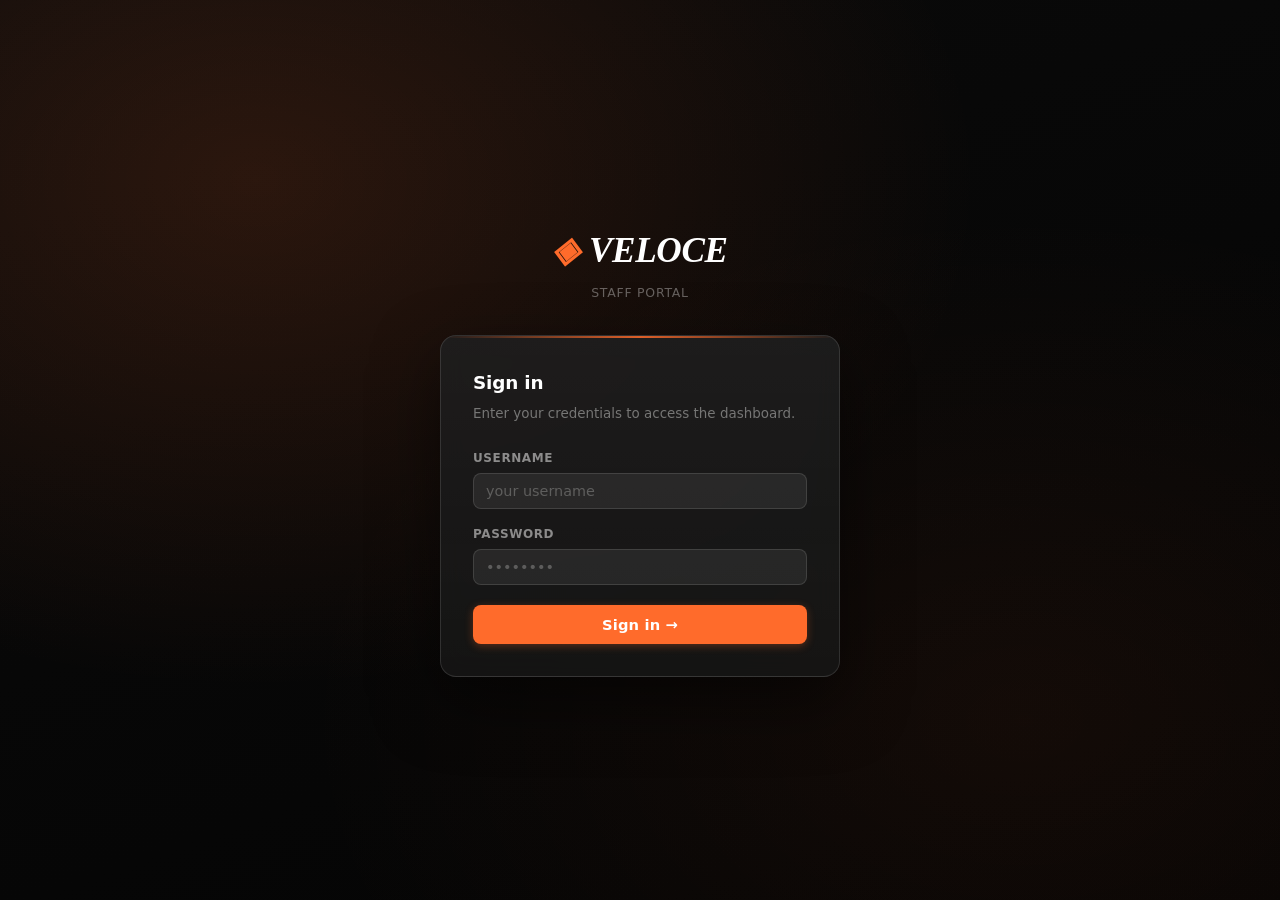
<file: src/main/webapp/login.html>
<!DOCTYPE html>
<html lang="en">
<head>
  <meta charset="UTF-8" />
  <meta name="viewport" content="width=device-width, initial-scale=1.0" />
  <title>Login — VELOCE</title>
  <link rel="stylesheet" href="css/style.css" />
</head>
<body class="login-page">

<div class="login-wrap">

  <div class="login-logo">
    <div class="login-logo-mark">VELOCE</div>
    <p>Staff Portal</p>
  </div>

  <div class="login-card">
    <h2>Sign in</h2>
    <p>Enter your credentials to access the dashboard.</p>

    <div id="error-msg" class="error-msg" style="display:none;margin-bottom:16px;">
      Invalid username or password. Please try again.
    </div>

    <form class="login-form" method="post" action="/api/login">
      <div class="form-group">
        <label for="username">Username</label>
        <input type="text" id="username" name="username" placeholder="your username" autocomplete="username" required />
      </div>
      <div class="form-group">
        <label for="password">Password</label>
        <input type="password" id="password" name="password" placeholder="••••••••" autocomplete="current-password" required />
      </div>
      <button type="submit" class="btn btn-primary">Sign in →</button>
    </form>
  </div>

</div>

<script>
  if (new URLSearchParams(location.search).get("error")) {
    document.getElementById("error-msg").style.display = "block";
  }
</script>

</body>
</html>
</file>
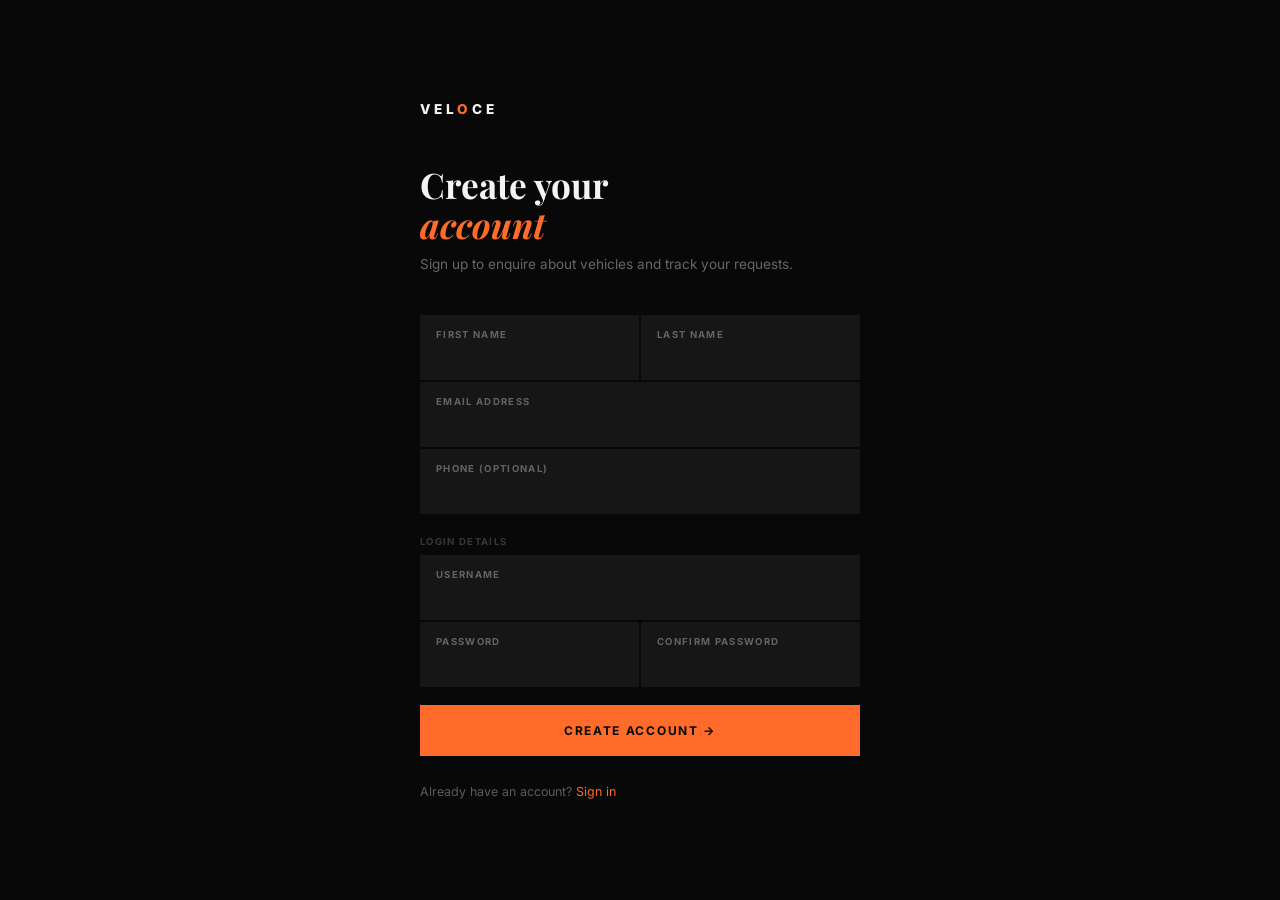
<file: src/main/webapp/signup.html>
<!DOCTYPE html>
<html lang="en">
<head>
  <meta charset="UTF-8" />
  <meta name="viewport" content="width=device-width, initial-scale=1.0" />
  <title>Create Account — VELOCE</title>
  <link rel="preconnect" href="https://fonts.googleapis.com" />
  <link rel="preconnect" href="https://fonts.gstatic.com" crossorigin />
  <link rel="stylesheet" href="https://fonts.googleapis.com/css2?family=Inter:wght@300;400;500;600;700;800;900&family=Playfair+Display:ital,wght@0,700;0,900;1,700&display=swap" />
  <style>
    :root {
      --v-orange:     #FF6B2B;
      --v-orange-dim: rgba(255,107,43,.15);
      --v-black:      #080808;
      --v-dark:       #111111;
      --v-white:      #F5F4F0;
    }

    *, *::before, *::after { box-sizing: border-box; margin: 0; padding: 0; }

    body {
      background: var(--v-black);
      color: var(--v-white);
      font-family: 'Inter', sans-serif;
      min-height: 100vh;
      display: flex;
      align-items: stretch;
    }

    /* ── SPLIT LAYOUT ── */
    .su-panel {
      flex: 1;
      display: flex;
      flex-direction: column;
      align-items: center;
      justify-content: center;
      padding: 60px 40px;
      max-width: 520px;
      margin: 0 auto;
    }

    /* ── LOGO ── */
    .su-logo {
      font-family: 'Inter', sans-serif;
      font-size: .85rem;
      font-weight: 800;
      letter-spacing: .28em;
      text-transform: uppercase;
      color: var(--v-white);
      text-decoration: none;
      margin-bottom: 48px;
      align-self: flex-start;
    }
    .su-logo span { color: var(--v-orange); }

    /* ── HEADING ── */
    .su-heading {
      font-family: 'Playfair Display', serif;
      font-size: 2.2rem;
      font-weight: 700;
      line-height: 1.15;
      margin-bottom: 8px;
      align-self: flex-start;
    }
    .su-heading em { font-style: italic; color: var(--v-orange); }

    .su-sub {
      font-size: .85rem;
      color: rgba(245,244,240,.4);
      margin-bottom: 40px;
      align-self: flex-start;
      line-height: 1.55;
    }

    /* ── FORM ── */
    .su-form {
      width: 100%;
      display: flex;
      flex-direction: column;
      gap: 0;
    }

    .su-row {
      display: grid;
      grid-template-columns: 1fr 1fr;
      gap: 0 2px;
    }

    .su-field {
      display: flex;
      flex-direction: column;
      margin-bottom: 2px;
    }

    .su-field label {
      font-size: .6rem;
      font-weight: 700;
      letter-spacing: .14em;
      text-transform: uppercase;
      color: rgba(245,244,240,.35);
      padding: 14px 16px 0;
      background: #161616;
    }

    .su-field input {
      font-family: 'Inter', sans-serif;
      font-size: .9rem;
      font-weight: 400;
      color: var(--v-white);
      background: #161616;
      border: none;
      border-bottom: 1px solid transparent;
      padding: 8px 16px 14px;
      outline: none;
      transition: border-color 150ms, background 150ms;
      width: 100%;
    }
    .su-field input:focus {
      background: #1c1c1c;
      border-bottom-color: var(--v-orange);
    }
    .su-field input::placeholder { color: rgba(245,244,240,.2); }

    .su-divider-label {
      font-size: .6rem;
      font-weight: 700;
      letter-spacing: .14em;
      text-transform: uppercase;
      color: rgba(245,244,240,.2);
      padding: 20px 0 8px;
    }

    /* ── SUBMIT ── */
    .su-submit {
      font-family: 'Inter', sans-serif;
      font-size: .75rem;
      font-weight: 700;
      letter-spacing: .14em;
      text-transform: uppercase;
      color: var(--v-black);
      background: var(--v-orange);
      border: none;
      padding: 18px;
      cursor: pointer;
      margin-top: 16px;
      transition: opacity 200ms;
      width: 100%;
    }
    .su-submit:hover { opacity: .88; }
    .su-submit:disabled { opacity: .4; cursor: not-allowed; }

    /* ── ERROR / SUCCESS ── */
    .su-error {
      font-size: .78rem;
      color: #ff6b6b;
      margin-top: 12px;
      display: none;
    }
    .su-error.show { display: block; }

    /* ── LOGIN LINK ── */
    .su-login-link {
      margin-top: 28px;
      font-size: .78rem;
      color: rgba(245,244,240,.35);
      align-self: flex-start;
    }
    .su-login-link a {
      color: var(--v-orange);
      text-decoration: none;
    }
    .su-login-link a:hover { text-decoration: underline; }

    @media (max-width: 480px) {
      .su-row { grid-template-columns: 1fr; }
      .su-panel { padding: 40px 24px; }
    }
  </style>
</head>
<body>

<div class="su-panel">
  <a href="index.html" class="su-logo">VEL<span>O</span>CE</a>

  <h1 class="su-heading">Create your<br><em>account</em></h1>
  <p class="su-sub">Sign up to enquire about vehicles and track your requests.</p>

  <form class="su-form" id="su-form" novalidate>
    <div class="su-row">
      <div class="su-field">
        <label for="su-first">First Name</label>
        <input type="text" id="su-first" name="firstName" autocomplete="given-name" required />
      </div>
      <div class="su-field">
        <label for="su-last">Last Name</label>
        <input type="text" id="su-last" name="lastName" autocomplete="family-name" required />
      </div>
    </div>

    <div class="su-field">
      <label for="su-email">Email Address</label>
      <input type="email" id="su-email" name="email" autocomplete="email" required />
    </div>

    <div class="su-field">
      <label for="su-phone">Phone (optional)</label>
      <input type="tel" id="su-phone" name="phone" autocomplete="tel" />
    </div>

    <div class="su-divider-label">Login details</div>

    <div class="su-field">
      <label for="su-username">Username</label>
      <input type="text" id="su-username" name="username" autocomplete="username" required />
    </div>

    <div class="su-row">
      <div class="su-field">
        <label for="su-pass">Password</label>
        <input type="password" id="su-pass" name="password" autocomplete="new-password" required />
      </div>
      <div class="su-field">
        <label for="su-pass2">Confirm Password</label>
        <input type="password" id="su-pass2" name="confirmPassword" autocomplete="new-password" required />
      </div>
    </div>

    <div class="su-error" id="su-error"></div>
    <button type="submit" class="su-submit" id="su-btn">Create Account →</button>
  </form>

  <p class="su-login-link">Already have an account? <a href="login.html">Sign in</a></p>
</div>

<script>
  const params = new URLSearchParams(location.search);
  const returnUrl = params.get('return') || 'cars.html';

  const form    = document.getElementById('su-form');
  const btn     = document.getElementById('su-btn');
  const errBox  = document.getElementById('su-error');

  function showError(msg) {
    errBox.textContent = msg;
    errBox.classList.add('show');
  }

  form.addEventListener('submit', async e => {
    e.preventDefault();
    errBox.classList.remove('show');

    const firstName = document.getElementById('su-first').value.trim();
    const lastName  = document.getElementById('su-last').value.trim();
    const email     = document.getElementById('su-email').value.trim();
    const phone     = document.getElementById('su-phone').value.trim();
    const username  = document.getElementById('su-username').value.trim();
    const password  = document.getElementById('su-pass').value;
    const confirm   = document.getElementById('su-pass2').value;

    if (!firstName || !lastName || !email || !username || !password) {
      showError('Please fill in all required fields.');
      return;
    }
    if (password !== confirm) {
      showError('Passwords do not match.');
      return;
    }
    if (password.length < 6) {
      showError('Password must be at least 6 characters.');
      return;
    }

    btn.disabled = true;
    btn.textContent = 'Creating…';

    try {
      const res = await fetch('/api/register', {
        method: 'POST',
        headers: {'Content-Type': 'application/json'},
        body: JSON.stringify({firstName, lastName, email, phone, username, password})
      });
      const data = await res.json();
      if (res.ok) {
        window.location.href = returnUrl;
      } else {
        showError(data.error || 'Registration failed. Please try again.');
        btn.disabled = false;
        btn.textContent = 'Create Account →';
      }
    } catch {
      showError('Network error. Please try again.');
      btn.disabled = false;
      btn.textContent = 'Create Account →';
    }
  });
</script>
</body>
</html>
</file>
<file: src/main/webapp/css/style.css>
html { scroll-behavior: smooth; }

@import url('https://fonts.googleapis.com/css2?family=Inter:wght@300;400;500;600;700;800;900&family=Playfair+Display:ital,wght@0,700;0,900;1,700&display=swap');

*, *::before, *::after { box-sizing: border-box; margin: 0; padding: 0; }

:root {
  /* VELOCE brand */
  --v-orange:     #FF6B2B;
  --v-orange-dim: rgba(255,107,43,0.12);
  --v-black:      #080808;
  --v-white:      #F5F4F0;

  /* Brand palette */
  --navy:      #080808;
  --navy-2:    #111111;
  --navy-3:    #1a1a1a;
  --accent:    #FF6B2B;
  --accent-2:  #e85a1e;
  --accent-glow: rgba(255,107,43,0.20);

  /* Surface */
  --bg:        #0c0c0c;
  --surface:   #141414;
  --surface-2: #1a1a1a;
  --border:    rgba(255,255,255,0.08);
  --border-2:  rgba(255,255,255,0.14);

  /* Text */
  --text:      #F5F4F0;
  --text-2:    rgba(245,244,240,0.7);
  --muted:     rgba(245,244,240,0.38);
  --muted-2:   rgba(245,244,240,0.22);

  /* Status */
  --green:     #34d399;
  --green-bg:  rgba(52,211,153,.12);
  --red:       #f87171;
  --red-bg:    rgba(248,113,113,.12);
  --amber:     #fbbf24;
  --amber-bg:  rgba(251,191,36,.12);

  /* Geometry */
  --radius:    8px;
  --radius-lg: 12px;
  --radius-xl: 16px;

  /* Shadow system */
  --shadow-sm: 0 1px 3px rgba(0,0,0,.4), 0 1px 2px rgba(0,0,0,.3);
  --shadow:    0 4px 12px rgba(0,0,0,.5), 0 1px 3px rgba(0,0,0,.4);
  --shadow-md: 0 8px 24px rgba(0,0,0,.55), 0 2px 6px rgba(0,0,0,.4);
  --shadow-lg: 0 20px 48px rgba(0,0,0,.7), 0 4px 12px rgba(0,0,0,.5);

  /* Motion */
  --ease:      cubic-bezier(0.16, 1, 0.3, 1);
  --dur-fast:  140ms;
  --dur:       220ms;
}

/* ── Base ── */
body {
  font-family: 'Inter', 'Segoe UI', system-ui, sans-serif;
  background:
    radial-gradient(circle at 18% 0%, rgba(255,107,43,.08), transparent 28%),
    linear-gradient(180deg, #0d0d0d 0%, var(--bg) 44%, #070707 100%);
  color: var(--text);
  font-size: 14px;
  line-height: 1.6;
  -webkit-font-smoothing: antialiased;
  color-scheme: dark;
}

.font-playfair { font-family: 'Playfair Display', Georgia, serif; }

a { color: inherit; text-decoration: none; }

::selection {
  background: rgba(255,107,43,.35);
  color: #fff;
}

:focus-visible {
  outline: 2px solid rgba(255,107,43,.85);
  outline-offset: 3px;
}

button, input, select, textarea {
  color-scheme: dark;
}

/* ── Admin Shell ── */
.admin-shell { display: flex; min-height: 100vh; }

/* ── Sidebar ── */
.sidebar {
  width: 220px;
  min-width: 220px;
  background: var(--navy);
  background-image:
    radial-gradient(ellipse at 0% 0%, rgba(255,107,43,.10) 0%, transparent 60%),
    linear-gradient(180deg, var(--navy) 0%, #040404 100%);
  padding: 24px 14px 20px;
  display: flex;
  flex-direction: column;
  gap: 2px;
  position: sticky;
  top: 0;
  height: 100vh;
  overflow-y: auto;
  border-right: 1px solid rgba(245,244,240,.07);
  box-shadow: 10px 0 36px rgba(0,0,0,.24);
}

.sidebar-logo {
  font-size: 1.05rem;
  font-weight: 800;
  color: #fff;
  letter-spacing: -.01em;
  padding: 0 10px 20px;
  border-bottom: 1px solid rgba(255,255,255,.08);
  margin-bottom: 14px;
  display: flex;
  align-items: center;
  gap: 8px;
}

.sidebar-logo::before {
  content: '◈';
  color: var(--accent);
  font-size: .9rem;
}

.sidebar a {
  display: flex;
  align-items: center;
  gap: 9px;
  padding: 9px 12px;
  color: rgba(255,255,255,.55);
  font-size: .86rem;
  font-weight: 500;
  border-radius: var(--radius);
  transition: background var(--dur-fast) var(--ease), color var(--dur-fast) var(--ease);
  letter-spacing: .01em;
  position: relative;
}

.sidebar a:hover {
  background: rgba(255,255,255,.07);
  color: rgba(255,255,255,.9);
}

.sidebar a.active {
  background: rgba(255,107,43,.14);
  color: #fff;
  font-weight: 700;
  box-shadow: inset 3px 0 0 var(--accent);
}

.user-info {
  padding: 0 10px 16px;
  color: rgba(255,255,255,.4);
  font-size: .78rem;
  border-bottom: 1px solid rgba(255,255,255,.07);
  margin-bottom: 6px;
  line-height: 1.4;
}

/* ── Main Content ── */
.admin-main {
  flex: 1;
  padding: 34px 38px;
  display: flex;
  flex-direction: column;
  gap: 24px;
  min-width: 0;
}

/* ── Page header ── */
.page-header {
  display: flex;
  align-items: flex-start;
  justify-content: space-between;
  gap: 16px;
}

.page-title {
  font-size: 1.35rem;
  font-weight: 700;
  color: var(--text);
  letter-spacing: -.02em;
  line-height: 1.2;
}

.page-subtitle {
  color: var(--muted);
  font-size: .85rem;
  margin-top: 3px;
}

/* ── Stat Cards ── */
.stat-row {
  display: grid;
  grid-template-columns: repeat(4, 1fr);
  gap: 16px;
}

.stat-box {
  background:
    linear-gradient(180deg, rgba(255,255,255,.035), transparent 56%),
    var(--surface);
  border: 1px solid var(--border);
  border-radius: var(--radius-lg);
  padding: 20px 22px;
  box-shadow: var(--shadow-sm);
  position: relative;
  overflow: hidden;
  transition: border-color var(--dur) var(--ease), box-shadow var(--dur) var(--ease), transform var(--dur) var(--ease);
}

.stat-box:hover {
  border-color: rgba(255,107,43,.24);
  box-shadow: var(--shadow-md);
  transform: translateY(-2px);
}

.stat-box::before {
  content: '';
  position: absolute;
  top: 0; left: 0;
  width: 100%; height: 3px;
  background: var(--accent);
  border-radius: var(--radius-lg) var(--radius-lg) 0 0;
}

.stat-box.green::before { background: var(--green); }
.stat-box.red::before   { background: var(--red); }
.stat-box.amber::before { background: var(--amber); }

.stat-box .label {
  font-size: .72rem;
  color: var(--muted);
  text-transform: uppercase;
  letter-spacing: .06em;
  font-weight: 600;
  margin-bottom: 8px;
}

.stat-box .value {
  font-size: 2rem;
  font-weight: 800;
  color: var(--text);
  line-height: 1;
  letter-spacing: -.03em;
}

.stat-box .sub {
  font-size: .75rem;
  color: var(--muted-2);
  margin-top: 4px;
}

/* ── Cards ── */
.card {
  background:
    linear-gradient(180deg, rgba(255,255,255,.025), transparent 48%),
    var(--surface);
  border: 1px solid var(--border);
  border-radius: var(--radius-lg);
  box-shadow: var(--shadow-sm);
  overflow: hidden;
  transition: border-color var(--dur) var(--ease), box-shadow var(--dur) var(--ease);
}

.card:hover {
  border-color: rgba(245,244,240,.13);
  box-shadow: var(--shadow);
}

.card-header {
  padding: 16px 20px;
  border-bottom: 1px solid var(--border);
  display: flex;
  align-items: center;
  justify-content: space-between;
  background: var(--surface);
}

.card-header-title {
  font-size: .88rem;
  font-weight: 700;
  color: var(--text);
  letter-spacing: -.01em;
}

/* ── Filter Bar ── */
.filter-bar {
  padding: 14px 20px;
  border-bottom: 1px solid var(--border);
  display: flex;
  gap: 10px;
  flex-wrap: wrap;
  align-items: center;
  background: rgba(255,255,255,.025);
}

.filter-bar input,
.filter-bar select {
  padding: 7px 11px;
  border: 1.5px solid var(--border);
  border-radius: var(--radius);
  font-size: .83rem;
  font-family: inherit;
  background: var(--surface-2);
  color: var(--text);
  outline: none;
  transition: border-color var(--dur-fast), box-shadow var(--dur-fast);
}

.filter-bar input:focus,
.filter-bar select:focus {
  border-color: var(--accent);
  box-shadow: 0 0 0 3px var(--accent-glow);
}

.filter-bar input[type="text"]   { flex: 1; min-width: 180px; }
.filter-bar input[type="number"] { width: 96px; }

/* ── Table ── */
.table-wrap {
  overflow-x: auto;
  border-radius: var(--radius);
  border: 1px solid var(--border);
}

table {
  width: 100%;
  border-collapse: collapse;
  font-size: .855rem;
}

thead {
  position: sticky;
  top: 0;
  z-index: 2;
}

thead th {
  background: var(--surface-2);
  color: var(--muted);
  padding: 10px 16px;
  text-align: left;
  font-size: .68rem;
  font-weight: 700;
  text-transform: uppercase;
  letter-spacing: .08em;
  white-space: nowrap;
}

thead th.num { text-align: right; }

tbody tr {
  border-bottom: 1px solid var(--border);
  transition: background var(--dur-fast), box-shadow var(--dur-fast);
}

tbody tr:last-child { border-bottom: none; }

tbody tr:nth-child(even) { background: rgba(255,255,255,0.018); }

tbody tr:hover {
  background: rgba(255,107,43,0.055);
  box-shadow: inset 3px 0 0 var(--accent);
}

tbody td {
  padding: 11px 16px;
  vertical-align: middle;
  color: var(--text-2);
}

tbody td.num {
  text-align: right;
  font-variant-numeric: tabular-nums;
  font-feature-settings: "tnum";
  letter-spacing: -.01em;
}

tbody td.mono {
  font-family: 'SF Mono', 'Fira Code', 'Fira Mono', ui-monospace, monospace;
  font-size: .78rem;
  color: var(--muted);
  letter-spacing: 0;
}

tbody td.muted { color: var(--muted); font-size: .83rem; }

tbody td.strong {
  color: var(--text);
  font-weight: 600;
}

.td-empty {
  text-align: center;
  color: var(--muted);
  padding: 40px 16px !important;
  font-style: italic;
  font-size: .85rem;
}

/* Light mode table */
[data-theme="light"] thead th {
  background: var(--surface-2);
  color: rgba(26,25,24,0.50);
  border-bottom-color: var(--border-2);
}
[data-theme="light"] tbody tr:nth-child(even) { background: rgba(0,0,0,0.02); }
[data-theme="light"] tbody tr:hover {
  background: rgba(255,107,43,0.05);
  box-shadow: inset 3px 0 0 var(--accent);
}
[data-theme="light"] .table-wrap { border-color: var(--border-2); }

/* ── Badges ── */
.badge {
  display: inline-flex;
  align-items: center;
  gap: 4px;
  padding: 2px 9px;
  border-radius: 4px;
  font-size: .67rem;
  font-weight: 700;
  letter-spacing: .06em;
  text-transform: uppercase;
}

.badge-available { background: var(--green-bg); color: var(--green); }
.badge-sold      { background: var(--red-bg);   color: var(--red); }
.badge-reserved  { background: var(--amber-bg); color: var(--amber); }

/* ── Buttons ── */
.btn {
  display: inline-flex;
  align-items: center;
  justify-content: center;
  gap: 6px;
  padding: 8px 18px;
  border-radius: var(--radius);
  font-family: inherit;
  font-weight: 600;
  font-size: .85rem;
  cursor: pointer;
  border: none;
  transition: border-color var(--dur-fast), opacity var(--dur-fast), transform var(--dur-fast), box-shadow var(--dur-fast), background var(--dur-fast);
  letter-spacing: .01em;
}

.btn:hover   { opacity: .88; transform: translateY(-1px); }
.btn:active  { transform: translateY(0); }

.btn-primary {
  background: var(--accent);
  color: #fff;
  box-shadow: 0 2px 8px rgba(255,107,43,.3);
}

.btn-primary:hover { box-shadow: 0 4px 14px rgba(255,107,43,.4); }

.btn-outline {
  background: rgba(255,107,43,.04);
  color: var(--accent);
  border: 1.5px solid var(--accent);
}

.btn-outline:hover { background: rgba(255,107,43,.10); }

.btn-danger {
  background: transparent;
  color: var(--red);
  border: 1.5px solid rgba(220,38,38,.4);
}

.btn-sm { padding: 5px 12px; font-size: .78rem; }

/* Row action buttons */
.action-btn {
  display: inline-flex;
  align-items: center;
  padding: 4px 11px;
  border-radius: 5px;
  font-size: .75rem;
  font-weight: 600;
  cursor: pointer;
  border: none;
  transition: background var(--dur-fast), transform var(--dur-fast);
  font-family: inherit;
}

.action-btn:hover { transform: translateY(-1px); }

.btn-edit   { background: rgba(255,107,43,.10); color: var(--accent); }
.btn-edit:hover   { background: rgba(255,107,43,.18); }
.btn-delete { background: rgba(220,38,38,.10); color: #f87171; }
.btn-delete:hover { background: rgba(220,38,38,.18); }

/* Add Car button in card header */
.btn-add {
  background: var(--accent);
  color: #fff;
  border: none;
  padding: 7px 15px;
  border-radius: var(--radius);
  font-size: .82rem;
  font-weight: 600;
  cursor: pointer;
  font-family: inherit;
  transition: background var(--dur-fast), box-shadow var(--dur-fast), transform var(--dur-fast);
  display: inline-flex;
  align-items: center;
  gap: 5px;
}

.btn-add:hover {
  background: var(--accent-2);
  box-shadow: 0 4px 12px rgba(255,107,43,.35);
  transform: translateY(-1px);
}

/* ── Forms ── */
.form-group { display: flex; flex-direction: column; gap: 5px; }

.form-group label {
  font-size: .75rem;
  font-weight: 600;
  color: var(--muted);
  text-transform: uppercase;
  letter-spacing: .05em;
}

input, select, textarea {
  padding: 9px 12px;
  border: 1.5px solid var(--border);
  border-radius: var(--radius);
  font-family: inherit;
  font-size: .9rem;
  color: var(--text);
  background: rgba(255,255,255,.035);
  outline: none;
  transition: border-color var(--dur-fast), box-shadow var(--dur-fast);
}

input:focus, select:focus, textarea:focus {
  border-color: var(--accent);
  box-shadow: 0 0 0 3px var(--accent-glow);
}

textarea { resize: vertical; min-height: 72px; }

/* ── Modal ── */
.modal-backdrop {
  position: fixed;
  inset: 0;
  background: rgba(0,0,0,.75);
  backdrop-filter: blur(4px);
  -webkit-backdrop-filter: blur(4px);
  z-index: 100;
  display: flex;
  align-items: center;
  justify-content: center;
  padding: 16px;
  animation: fadeIn var(--dur) var(--ease);
}

@keyframes fadeIn { from { opacity: 0; } to { opacity: 1; } }

.modal {
  background:
    linear-gradient(180deg, rgba(255,255,255,.035), transparent 42%),
    var(--surface);
  border: 1px solid var(--border);
  border-radius: var(--radius-xl);
  box-shadow: var(--shadow-lg);
  width: 100%;
  max-width: 560px;
  max-height: 90vh;
  overflow-y: auto;
  animation: slideUp var(--dur) var(--ease);
}

@keyframes slideUp {
  from { opacity: 0; transform: translateY(20px) scale(.97); }
  to   { opacity: 1; transform: translateY(0) scale(1); }
}

.modal-header {
  padding: 20px 24px 16px;
  border-bottom: 1px solid var(--border);
  display: flex;
  align-items: center;
  justify-content: space-between;
}

.modal-header h2 {
  font-size: 1rem;
  font-weight: 700;
  color: var(--text);
  letter-spacing: -.01em;
}

.modal-close {
  background: none;
  border: none;
  color: var(--muted);
  font-size: 1.3rem;
  cursor: pointer;
  line-height: 1;
  padding: 2px 6px;
  border-radius: 4px;
  transition: background var(--dur-fast), color var(--dur-fast);
}

.modal-close:hover { background: var(--border); color: var(--text); }

.modal-body { padding: 20px 24px; }

.modal-footer {
  padding: 16px 24px;
  border-top: 1px solid var(--border);
  display: flex;
  gap: 10px;
  justify-content: flex-end;
}

.form-grid {
  display: grid;
  grid-template-columns: 1fr 1fr;
  gap: 14px;
}

.form-grid .full { grid-column: 1 / -1; }

/* ── Activity Log ── */
.log-list { display: flex; flex-direction: column; }

.log-entry {
  display: grid;
  grid-template-columns: auto 1fr auto;
  gap: 10px 14px;
  align-items: start;
  padding: 12px 20px;
  border-bottom: 1px solid var(--border);
  font-size: .83rem;
  transition: background var(--dur-fast);
}

.log-entry:last-child { border-bottom: none; }
.log-entry:hover { background: var(--surface-2); }

.log-dot {
  width: 7px;
  height: 7px;
  border-radius: 50%;
  background: var(--accent);
  margin-top: 5px;
  flex-shrink: 0;
}

.log-action { font-weight: 600; color: var(--text); }
.log-detail { color: var(--muted); font-size: .8rem; margin-top: 1px; }
.log-meta   { color: var(--muted-2); font-size: .78rem; white-space: nowrap; text-align: right; }

/* ── Back link ── */
.back-link {
  display: inline-flex;
  align-items: center;
  gap: 5px;
  color: var(--accent);
  font-size: .85rem;
  font-weight: 500;
  transition: gap var(--dur-fast);
}

.back-link:hover { gap: 8px; text-decoration: underline; }

/* ── Row actions cell ── */
.row-actions { display: flex; gap: 6px; }

/* ── Login Page ── */
.login-page {
  min-height: 100vh;
  background: var(--navy);
  background-image:
    radial-gradient(ellipse at 20% 20%, rgba(255,107,43,.14) 0%, transparent 50%),
    radial-gradient(ellipse at 80% 80%, rgba(255,107,43,.06) 0%, transparent 50%),
    linear-gradient(160deg, #0a0a0a 0%, #040404 100%);
  display: flex;
  align-items: center;
  justify-content: center;
  padding: 24px;
}

.login-wrap {
  width: 100%;
  max-width: 400px;
}

.login-logo {
  text-align: center;
  margin-bottom: 32px;
}

.login-logo-mark {
  font-family: 'Playfair Display', Georgia, serif;
  font-size: 2.2rem;
  font-weight: 700;
  font-style: italic;
  color: #fff;
  letter-spacing: -.01em;
  display: flex;
  align-items: center;
  justify-content: center;
  gap: 10px;
}

.login-logo-mark::before {
  content: '◈';
  color: var(--accent);
}

.login-logo p {
  color: rgba(255,255,255,.35);
  font-size: .78rem;
  margin-top: 4px;
  letter-spacing: .06em;
  text-transform: uppercase;
}

.login-card {
  background:
    linear-gradient(180deg, rgba(255,255,255,.07), rgba(255,255,255,.035)),
    rgba(12,12,12,.86);
  border: 1px solid rgba(245,244,240,.12);
  border-radius: var(--radius-xl);
  padding: 32px;
  box-shadow: 0 24px 64px rgba(0,0,0,.5);
  backdrop-filter: blur(12px);
  -webkit-backdrop-filter: blur(12px);
  position: relative;
  overflow: hidden;
}

.login-card::before {
  content: '';
  position: absolute;
  top: 0; left: 0; right: 0;
  height: 2px;
  background: linear-gradient(90deg, transparent, var(--accent), transparent);
  opacity: .85;
}

.login-card h2 {
  font-size: 1.15rem;
  font-weight: 700;
  color: #fff;
  margin-bottom: 6px;
  letter-spacing: -.01em;
}

.login-card p {
  color: rgba(255,255,255,.4);
  font-size: .84rem;
  margin-bottom: 24px;
}

.login-form { display: flex; flex-direction: column; gap: 16px; }

.login-form .form-group label {
  color: rgba(255,255,255,.5);
}

.login-form input {
  background: rgba(255,255,255,.07);
  border-color: rgba(255,255,255,.12);
  color: #fff;
}

.login-form input:focus {
  border-color: var(--accent);
  background: rgba(255,255,255,.09);
}

.login-form input::placeholder { color: rgba(255,255,255,.25); }

.login-form .btn-primary {
  margin-top: 4px;
  padding: 11px;
  font-size: .92rem;
  width: 100%;
  border-radius: var(--radius);
}

.error-msg {
  background: rgba(220,38,38,.15);
  color: #fca5a5;
  border: 1px solid rgba(220,38,38,.3);
  border-radius: var(--radius);
  padding: 10px 14px;
  font-size: .84rem;
}

/* ── Misc ── */
.section-title {
  font-size: .95rem;
  font-weight: 700;
  color: var(--text);
  letter-spacing: -.01em;
  margin-bottom: 14px;
}

.muted { color: var(--muted); }

/* Page wrap for detail views */
.page-wrap { max-width: 640px; }

/* ── Public Pages (index, vehicle-details when not logged in) ── */
body.public-page {
  background: var(--bg);
}

.public-nav {
  display: flex;
  align-items: center;
  justify-content: space-between;
  padding: 16px 32px;
  border-bottom: 1px solid var(--border);
  background: var(--surface);
  position: sticky;
  top: 0;
  z-index: 10;
}

.public-nav-logo {
  font-size: 1rem;
  font-weight: 800;
  letter-spacing: .12em;
  text-transform: uppercase;
  color: var(--accent);
}

.staff-btn {
  font-size: .78rem;
  font-weight: 600;
  color: var(--muted);
  text-decoration: none;
  border: 1px solid var(--border);
  padding: 6px 14px;
  border-radius: var(--radius);
  transition: color var(--dur-fast) var(--ease), border-color var(--dur-fast) var(--ease);
}

.staff-btn:hover { color: var(--text); border-color: var(--muted); }

.public-detail-wrap {
  max-width: 700px;
  margin: 0 auto;
  padding: 36px 24px 80px;
}

/* ── Scroll-reveal ──────────────────────────────────────────── */
[data-reveal] {
  opacity: 0;
  transition: opacity 0.85s cubic-bezier(0.16,1,0.3,1),
              transform 0.85s cubic-bezier(0.16,1,0.3,1);
  will-change: opacity, transform;
}
[data-reveal="up"]    { transform: translateY(40px); }
[data-reveal="down"]  { transform: translateY(-40px); }
[data-reveal="left"]  { transform: translateX(-40px); }
[data-reveal="right"] { transform: translateX(40px); }
[data-reveal="scale"] { transform: scale(0.92); }
[data-reveal="fade"]  { transform: none; }

[data-reveal].revealed {
  opacity: 1;
  transform: none;
}

/* stagger siblings with --delay custom prop */
[data-reveal] { transition-delay: var(--reveal-delay, 0ms); }

/* ── Light mode ─────────────────────────────────────────────── */
[data-theme="light"] {
  color-scheme: light;

  --v-black:      #F2F1ED;
  --v-dark:       #E8E7E2;
  --v-white:      #1A1918;

  --navy:         #F2F1ED;
  --navy-2:       #E8E7E2;
  --navy-3:       #DEDDD8;

  --bg:           #F5F4F0;
  --surface:      #ECEAE5;
  --surface-2:    #E3E1DC;

  --border:       rgba(26,25,24,0.10);
  --border-2:     rgba(26,25,24,0.18);

  --text:         #1A1918;
  --text-2:       rgba(26,25,24,0.72);
  --muted:        rgba(26,25,24,0.45);
  --muted-2:      rgba(26,25,24,0.28);

  --shadow-sm: 0 1px 3px rgba(0,0,0,.08), 0 1px 2px rgba(0,0,0,.06);
  --shadow:    0 4px 12px rgba(0,0,0,.10), 0 1px 3px rgba(0,0,0,.07);
  --shadow-md: 0 8px 24px rgba(0,0,0,.12), 0 2px 6px rgba(0,0,0,.08);
  --shadow-lg: 0 20px 48px rgba(0,0,0,.16), 0 4px 12px rgba(0,0,0,.10);
}

[data-theme="light"] body {
  background:
    radial-gradient(circle at 18% 0%, rgba(255,107,43,.10), transparent 28%),
    var(--bg);
  color: var(--text);
}

/* Public page overrides */
[data-theme="light"] body.public-page {
  background: var(--bg);
}

/* Navbar glass */
[data-theme="light"] .v-nav {
  background: rgba(245,244,240,0.92);
  border-bottom-color: rgba(26,25,24,0.08);
}

/* Cards */
[data-theme="light"] .v-car-card {
  background: #fff;
  box-shadow: 0 4px 20px rgba(0,0,0,.08);
}

[data-theme="light"] .v-car-card-img-placeholder {
  background: #e8e7e2;
  color: rgba(26,25,24,0.18);
}

/* Filter bar */
[data-theme="light"] .v-inv-filter {
  border-color: rgba(26,25,24,0.12);
  background: #fff;
}

[data-theme="light"] .v-inv-search {
  background: #fff;
  border-right-color: rgba(26,25,24,0.10);
}

[data-theme="light"] .v-inv-search input { color: var(--text); }
[data-theme="light"] .v-inv-search input::placeholder { color: rgba(26,25,24,0.30); }
[data-theme="light"] .v-inv-search-icon { color: rgba(26,25,24,0.25); }

[data-theme="light"] .v-inv-controls select,
[data-theme="light"] .v-inv-controls input[type="number"] {
  color: rgba(26,25,24,0.55);
  border-right-color: rgba(26,25,24,0.10);
}

[data-theme="light"] .v-inv-controls select:hover,
[data-theme="light"] .v-inv-controls input:hover {
  color: var(--text);
  background: rgba(26,25,24,0.03);
}

[data-theme="light"] .v-inv-reset { color: rgba(26,25,24,0.28); }

/* Catalogue / section backgrounds */
[data-theme="light"] .v-catalogue,
[data-theme="light"] .inv-grid-wrap { background: var(--bg); }

[data-theme="light"] .inv-filters,
[data-theme="light"] .inv-header {
  background: var(--surface);
  border-color: rgba(26,25,24,0.07);
}

[data-theme="light"] .inv-header__title { color: var(--text); }
[data-theme="light"] .inv-header__count { color: rgba(26,25,24,0.40); }

/* Featured cards */
[data-theme="light"] .v-feat-card { background: #fff; box-shadow: 0 4px 20px rgba(0,0,0,.08); }
[data-theme="light"] .v-feat-make,
[data-theme="light"] .v-feat-title { color: var(--text); }
[data-theme="light"] .v-feat-year,
[data-theme="light"] .v-feat-eyebrow { color: rgba(26,25,24,0.50); }

/* Navbar — light mode text contrast */
[data-theme="light"] .v-nav__link {
  color: rgba(26,25,24,0.72);
}
[data-theme="light"] .v-nav__link:hover,
[data-theme="light"] .v-nav__link.active {
  color: #1A1918;
}
[data-theme="light"] .v-nav__logo {
  color: #1A1918;
}
[data-theme="light"] .v-nav__staff {
  color: rgba(26,25,24,0.55);
  border-color: rgba(26,25,24,0.20);
}
[data-theme="light"] .v-nav__staff:hover {
  color: #1A1918;
  border-color: rgba(26,25,24,0.45);
}

/* Car card — light mode text contrast */
[data-theme="light"] .v-car-card-title  { color: var(--text); }
[data-theme="light"] .v-car-card-price  { color: var(--text); }
[data-theme="light"] .v-car-card-sub    { color: rgba(26,25,24,0.45); }
[data-theme="light"] .v-car-card-note   { color: rgba(26,25,24,0.40); }
[data-theme="light"] .v-badge-sold      { background: rgba(26,25,24,0.07); color: rgba(26,25,24,0.42); }
[data-theme="light"] .v-badge-reserved  { background: rgba(26,25,24,0.07); color: rgba(26,25,24,0.55); }

/* Footer — always dark regardless of theme; keep text light so it reads on dark bg */
[data-theme="light"] .v-footer__logo  { color: rgba(245,244,240,0.90); }
[data-theme="light"] .v-footer__text,
[data-theme="light"] .v-footer__meta  { color: rgba(245,244,240,0.50); }

/* index.html section backgrounds — light mode */
[data-theme="light"] .v-brands        { background: var(--surface); border-top-color: rgba(26,25,24,0.06); border-bottom-color: rgba(26,25,24,0.06); }
[data-theme="light"] .v-brand-logo    { background-color: rgba(26,25,24,0.20); }
[data-theme="light"] .v-categories    { background: var(--bg); }
[data-theme="light"] .v-cat-grid      { background: rgba(26,25,24,0.04); border-color: rgba(26,25,24,0.06); }
[data-theme="light"] .v-cat-tile      { background: var(--surface); }
[data-theme="light"] .v-cat-tile:hover,
[data-theme="light"] .v-cat-tile--active { background: var(--surface-2, #e8e7e3); }
[data-theme="light"] .v-cat-icon      { color: rgba(26,25,24,0.35); }
[data-theme="light"] .v-cat-count     { color: rgba(26,25,24,0.50); }
[data-theme="light"] .v-featured      { background: var(--bg); }
[data-theme="light"] .v-feat-card:hover { background: #f0efeb; box-shadow: 0 6px 28px rgba(0,0,0,.10); }
[data-theme="light"] .v-feat-img-placeholder { background: #e8e7e3; color: rgba(26,25,24,0.12); }
[data-theme="light"] .v-feat-footer   { border-top-color: rgba(26,25,24,0.08); }
[data-theme="light"] .v-shimmer-card  { background: var(--surface); }
[data-theme="light"] .v-catalogue-count { color: rgba(26,25,24,0.35); }
[data-theme="light"] .v-empty-state   { color: rgba(26,25,24,0.25); }
[data-theme="light"] .v-divider__inner { border-top-color: rgba(26,25,24,0.08); }
[data-theme="light"] .v-section-label { color: rgba(26,25,24,0.40); }
[data-theme="light"] .v-section-heading { color: var(--text); }
[data-theme="light"] .v-explore-link  { color: rgba(26,25,24,0.55); }
[data-theme="light"] .v-explore-link:hover { color: var(--text); }

/* Theme toggle button */
.v-theme-toggle {
  background: none;
  border: 1px solid rgba(245,244,240,0.18);
  border-radius: 2px;
  cursor: pointer;
  font-size: 1rem;
  line-height: 1;
  padding: 6px 10px;
  color: rgba(245,244,240,0.6);
  transition: color 140ms, border-color 140ms;
}

.v-theme-toggle:hover {
  color: var(--v-white, #F5F4F0);
  border-color: rgba(245,244,240,0.45);
}

[data-theme="light"] .v-theme-toggle {
  border-color: rgba(26,25,24,0.18);
  color: rgba(26,25,24,0.55);
}

[data-theme="light"] .v-theme-toggle:hover {
  color: var(--text);
  border-color: rgba(26,25,24,0.45);
}

[data-theme="light"] button,
[data-theme="light"] input,
[data-theme="light"] select,
[data-theme="light"] textarea {
  color-scheme: light;
}

[data-theme="light"] .sidebar {
  box-shadow: 10px 0 32px rgba(0,0,0,.08);
}

[data-theme="light"] thead th {
  color: rgba(26,25,24,.64);
}

[data-theme="light"] .login-card {
  background: rgba(255,255,255,.72);
  border-color: rgba(26,25,24,.12);
}

@media (max-width: 980px) {
  .admin-shell {
    flex-direction: column;
  }

  .sidebar {
    position: sticky;
    top: 0;
    z-index: 50;
    width: 100%;
    min-width: 0;
    height: auto;
    flex-direction: row;
    align-items: center;
    gap: 8px;
    padding: 12px 14px;
    overflow-x: auto;
    border-right: 0;
    border-bottom: 1px solid rgba(245,244,240,.08);
  }

  .sidebar-logo {
    border-bottom: 0;
    margin: 0 8px 0 0;
    padding: 0 10px 0 0;
    white-space: nowrap;
  }

  .user-info {
    display: none;
  }

  .sidebar a {
    white-space: nowrap;
  }

  .sidebar a[href="/api/logout"] {
    margin-left: auto !important;
  }

  .admin-main {
    padding: 24px;
  }

  .stat-row {
    grid-template-columns: repeat(2, 1fr);
  }
}

@media (max-width: 640px) {
  .admin-main {
    padding: 18px;
  }

  .page-header,
  .card-header,
  .modal-footer {
    align-items: stretch;
    flex-direction: column;
  }

  .stat-row,
  .form-grid {
    grid-template-columns: 1fr;
  }

  .filter-bar input[type="text"],
  .filter-bar input[type="number"],
  .filter-bar select,
  .btn-add {
    width: 100%;
  }

  .row-actions {
    flex-wrap: wrap;
  }
}
</file>
